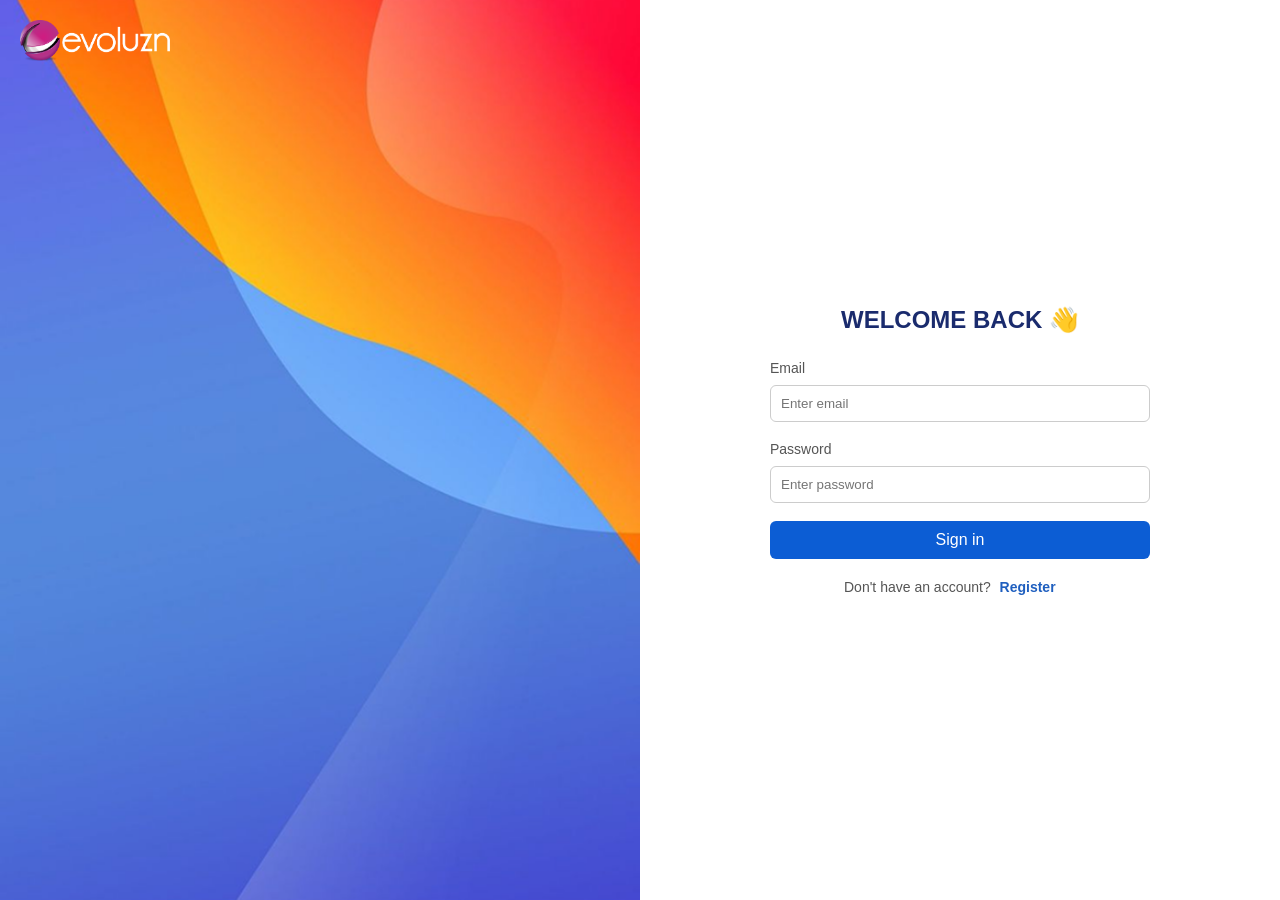
<file: templates/login.html>
<!DOCTYPE html>
<html lang="en">

<head>
    <meta charset="UTF-8">
    <meta name="viewport" content="width=device-width, initial-scale=1.0">
    <title>Login</title>
    <link rel="stylesheet" href="/static/css/auth.css">
</head>

<body>

    <div class="auth-container">

        <!-- LEFT IMAGE SECTION -->
        <div class="auth-left">
            <img src="../static/img/evoluznlogo_white.png" class="logo" alt="Company Logo">
        </div>

        <!-- RIGHT LOGIN SECTION -->
        <div class="auth-right">
            <div class="auth-box">
                <h2>WELCOME BACK 👋</h2>

                <form method="POST">
                    <label>Email</label>
                    <input type="email" name="email" placeholder="Enter email" required>

                    <label>Password</label>
                    <input type="password" name="password" placeholder="Enter password" required>

                    <button type="submit">Sign in</button>
                    <p class="auth-text">
                        Don't have an account?
                        <a href="/register">Register</a>
                    </p>
                </form>


            </div>
        </div>

    </div>



</body>

</html>
</file>
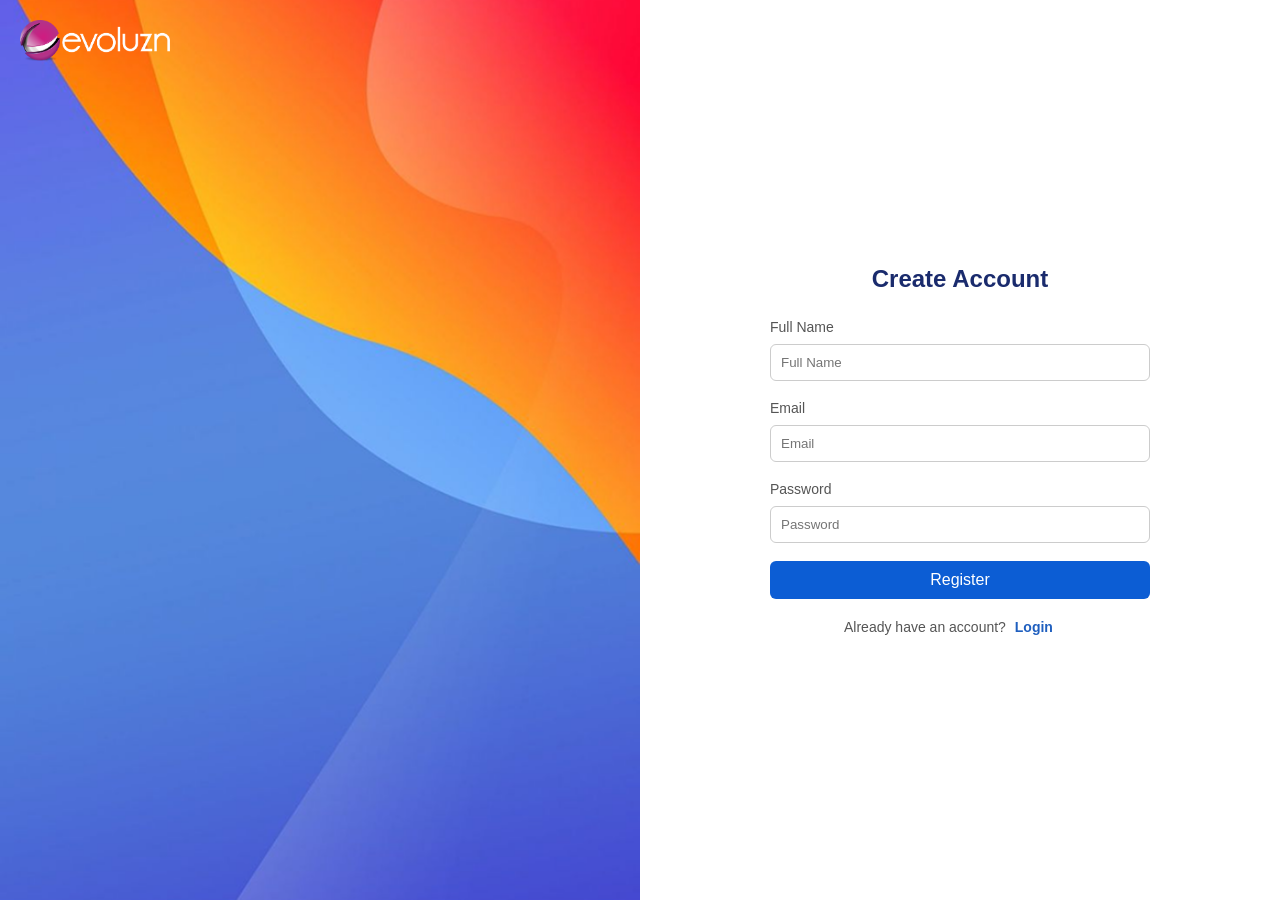
<file: templates/register.html>
<!DOCTYPE html>
<html>

<head>
    <title>Register</title>
    <link rel="stylesheet" href="/static/css/auth.css">

</head>

<body>
    <div class="auth-container">


        <!-- LEFT IMAGE SECTION -->
        <div class="auth-left">
            <img src="../static/img/evoluznlogo_white.png" class="logo" alt="Company Logo">
        </div>
        <!-- RIGHT LOGIN SECTION -->


        <div class="auth-right">
            <div class="auth-box">
                <h2>Create Account</h2>

                <form method="POST">
                    <label>Full Name</label>
                    <input type="text" name="name" placeholder="Full Name" required>

                    <label>Email</label>
                    <input type="email" name="email" placeholder="Email" required>

                    <label>Password</label>
                    <input type="password" name="password" placeholder="Password" required>

                    <button type="submit">Register</button>
                    <p class="auth-text">
                        Already have an account?
                        <a href="/login">Login</a>
                    </p>
                </form>


            </div>
        </div>


    </div>

    <!-- <div class="footer">
        Powered by <span>Evoluzn</span>
    </div> -->


    <script>
        document.querySelector("form")?.addEventListener("submit", () => {
            console.log("Form submitted");
        });

    </script>

</body>

</html>
</file>
<file: static/css/auth.css>
* {
    margin: 0;
    padding: 0;
    box-sizing: border-box;
    font-family: Arial, sans-serif;
}

body {
    height: 100vh;
}

/* MAIN CONTAINER */
.auth-container {
    display: flex;
    height: 100vh;
}

/* IMAGE */
.auth-left {
    flex: 1;
    background: url("../img/image.png") center/cover no-repeat;
    position: relative;
}

/* LOGO */
.logo {
    position: absolute;
    top: 20px;
    left: 20px;
    width: 150px;
}

/* LOGIN */
.auth-right {
    flex: 1;
    display: flex;
    justify-content: center;
    align-items: center;
    background: white;
}

/* LOGIN BOX */
.auth-box {
    width: 380px;
}

.auth-box h2 {
    text-align: center;
    margin-bottom: 25px;
    color: #1a2b6d;
}

/* INPUT */
.auth-box label {
    font-size: 14px;
    color: #555;
}

.auth-box input {
    width: 100%;
    padding: 10px;
    margin: 8px 0 18px;
    border-radius: 6px;
    border: 1px solid #ccc;
}

/* BUTTON */
.auth-box button {
    width: 100%;
    padding: 10px;
    background: #0C5DD4;
    border: none;
    color: white;
    border-radius: 6px;
    font-size: 16px;
    cursor: pointer;
}

.auth-box button:hover {
    background: #094bb3;
}

.auth-text {
    margin-top: 20px;
    /* top se space */
    margin-left: 74px;
    /* right side shift */
    font-size: 14px;
    color: #555;
}

.auth-text a {
    color: #1f5fbf;
    text-decoration: none;
    font-weight: 600;
    margin-left: 5px;
}

.auth-text a:hover {
    text-decoration: underline;
}

/* 📱 TABLET & MOBILE */
@media (max-width:768px) {

    .auth-container {
        flex-direction: column;
    }

    .auth-text {
        margin-top: 18px;
        margin-left: 46px;
        font-size: 14px;
        color: #555;
    }

    .auth-left {
        height: 20vh;
        flex: none;
    }

        .auth-right {
            height: 80vh;
            flex: none;
            padding-bottom: 30vh;
        }

        .auth-box {
            width: 90%;
        }

    }
</file>
